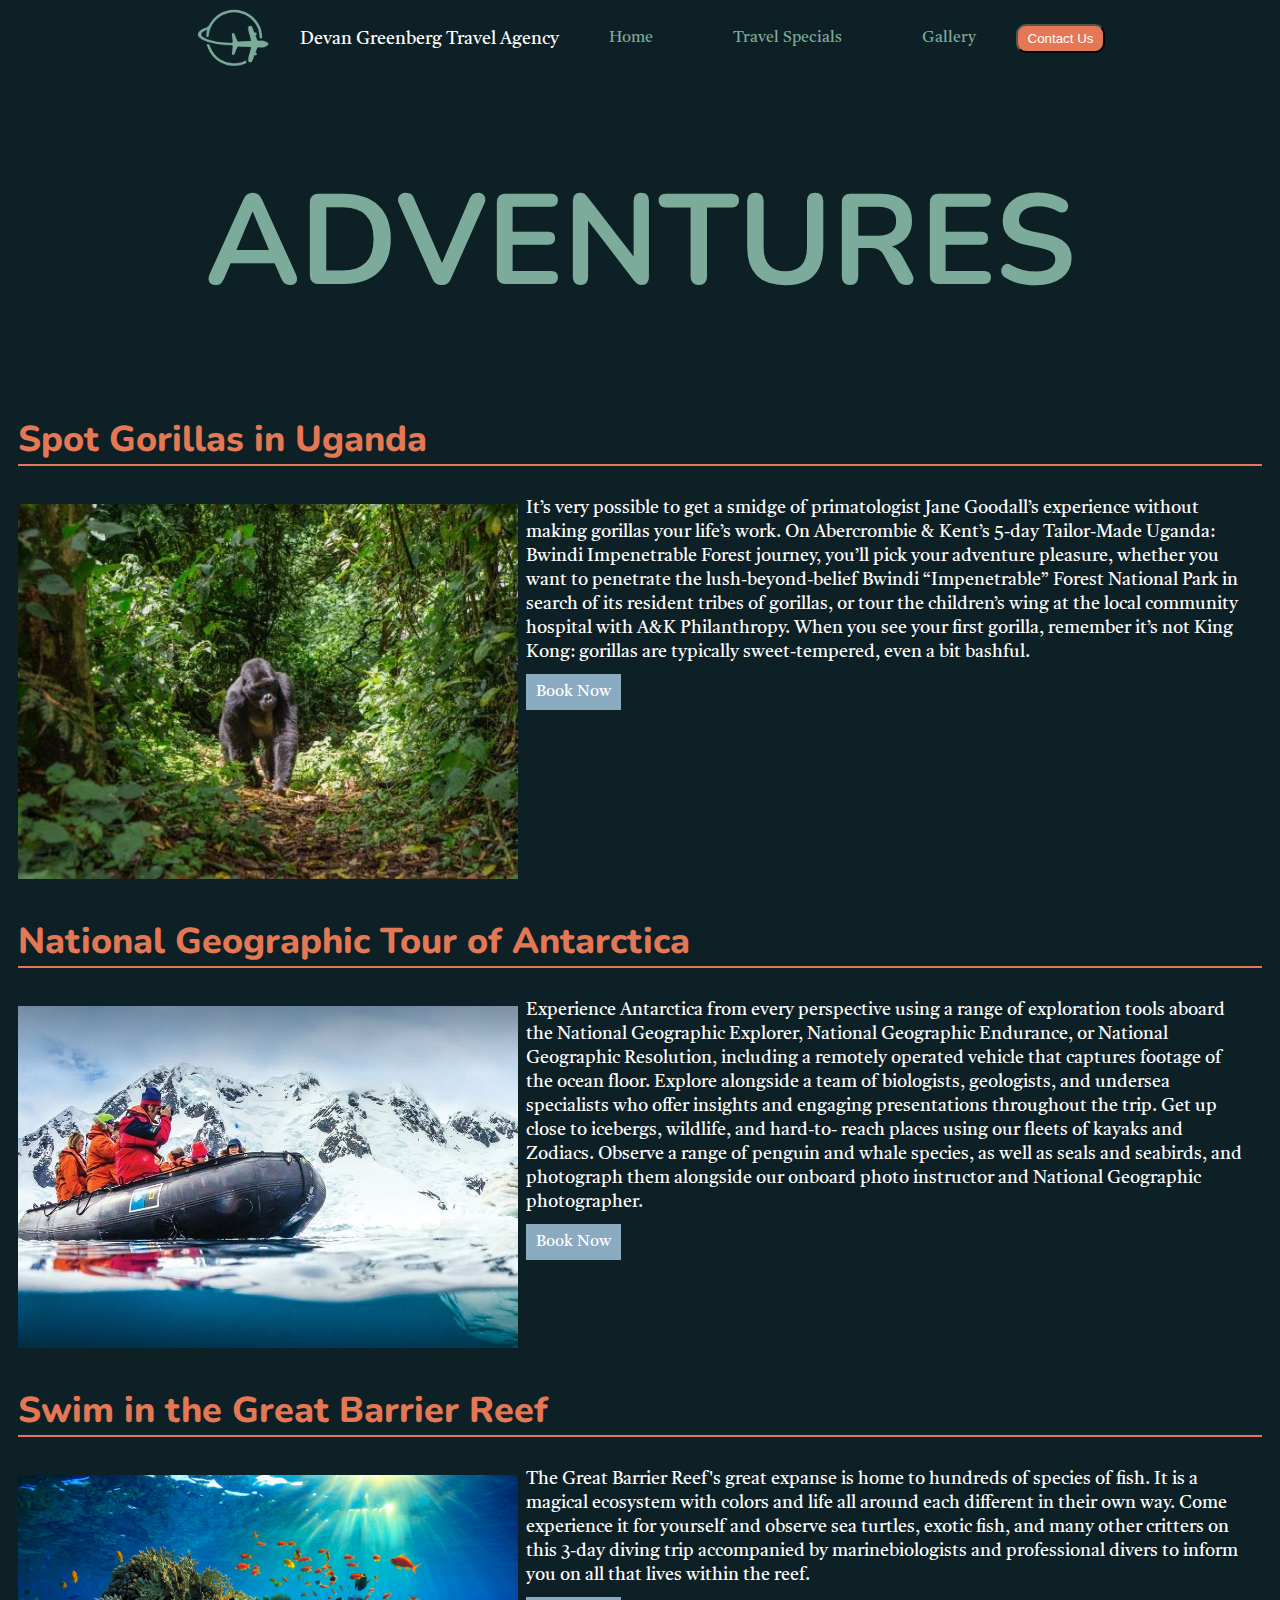
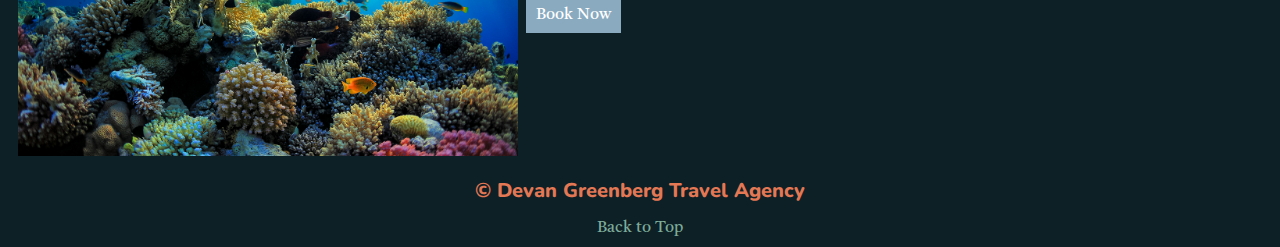
<file: adventurepage.html>
<!DOCTYPE html>
<html>
<head>
	<link rel="stylesheet" type="text/css" href="css/adventurepage.css">
	<title>Travel Specials</title>
</head>
	<div id="nav">
		<a name="#top"></a>
		<img src="images/logogreen.png" alt="logo of green plane moving around globe" id="logo">
		<p>Devan Greenberg Travel Agency</p>
		<nav>
			<li><a href="vacationhomepage.html" target="_self">Home</a></li>
			<li><a href="adventurepage.html" target="_self">Travel Specials</a></li>
			<li><a href="destinations.html" target="_self">Gallery</a></li>
		</nav>
		<button id="round">Contact Us</button>
	</div>
	<div id="header">
		<h1>Adventures</h1>	
	</div>
	<div id="main">
		<div class="clearfix margin">
			<h2>Spot Gorillas in Uganda</h2>
			<img src="images/gorilla.jpeg" alt="a gorilla in the jungle">
			<p>It’s very possible to get a smidge of primatologist Jane Goodall’s experience without making gorillas your life’s work. On Abercrombie & Kent’s 5-day Tailor-Made Uganda: Bwindi Impenetrable Forest journey, you’ll pick your adventure pleasure, whether you want to penetrate the lush-beyond-belief Bwindi “Impenetrable” Forest National Park in search of its resident tribes of gorillas, or tour the children’s wing at the local community hospital with A&K Philanthropy. When you see your first gorilla, remember it’s not King Kong: gorillas are typically sweet-tempered, even a bit bashful.</p>
			<a href="https://www.nathab.com/africa/the-great-african-primate-expedition/" class="button">Book Now</a>
		</div>
		<div class="clearfix margin">
			<h2>National Geographic Tour of Antarctica</h2>
			<img src="images/antarctica.jpg" alt="an antarctic boat tour">
			<p>Experience Antarctica from every perspective using a range of exploration tools aboard the National Geographic Explorer, National Geographic Endurance, or National Geographic Resolution, including a remotely operated vehicle that captures footage of the ocean floor. Explore alongside a team of biologists, geologists, and undersea specialists who offer insights and engaging presentations throughout the trip. Get up close to icebergs, wildlife, and hard-to- reach places using our fleets of kayaks and Zodiacs. Observe a range of penguin and whale species, as well as seals and seabirds, and photograph them alongside our onboard photo instructor and National Geographic photographer.</p>
			<a href="https://www.nathab.com/africa/the-great-african-primate-expedition/" class="button">Book Now</a>
		</div>
		<div class="clearfix margin">
			<h2>Swim in the Great Barrier Reef</h2>
			<img src="images/reef.png" alt="">
			<p>The Great Barrier Reef's great expanse is home to hundreds of species of fish. It is a magical ecosystem with colors and life all around each different in their own way. Come experience it for yourself and observe sea turtles, exotic fish, and many other critters on this 3-day diving trip accompanied by marinebiologists and professional divers to inform you on all that lives within the reef. </p>
			<a href="#" class="button">Book Now</a>
		</div>
	</div>
	<div id="footer">
		<h1 class="footer">&copy Devan Greenberg Travel Agency</h1>
		<a href="#top" id="return">Back to Top </a>
	</div>
<body>

</body>
</html>
</file>
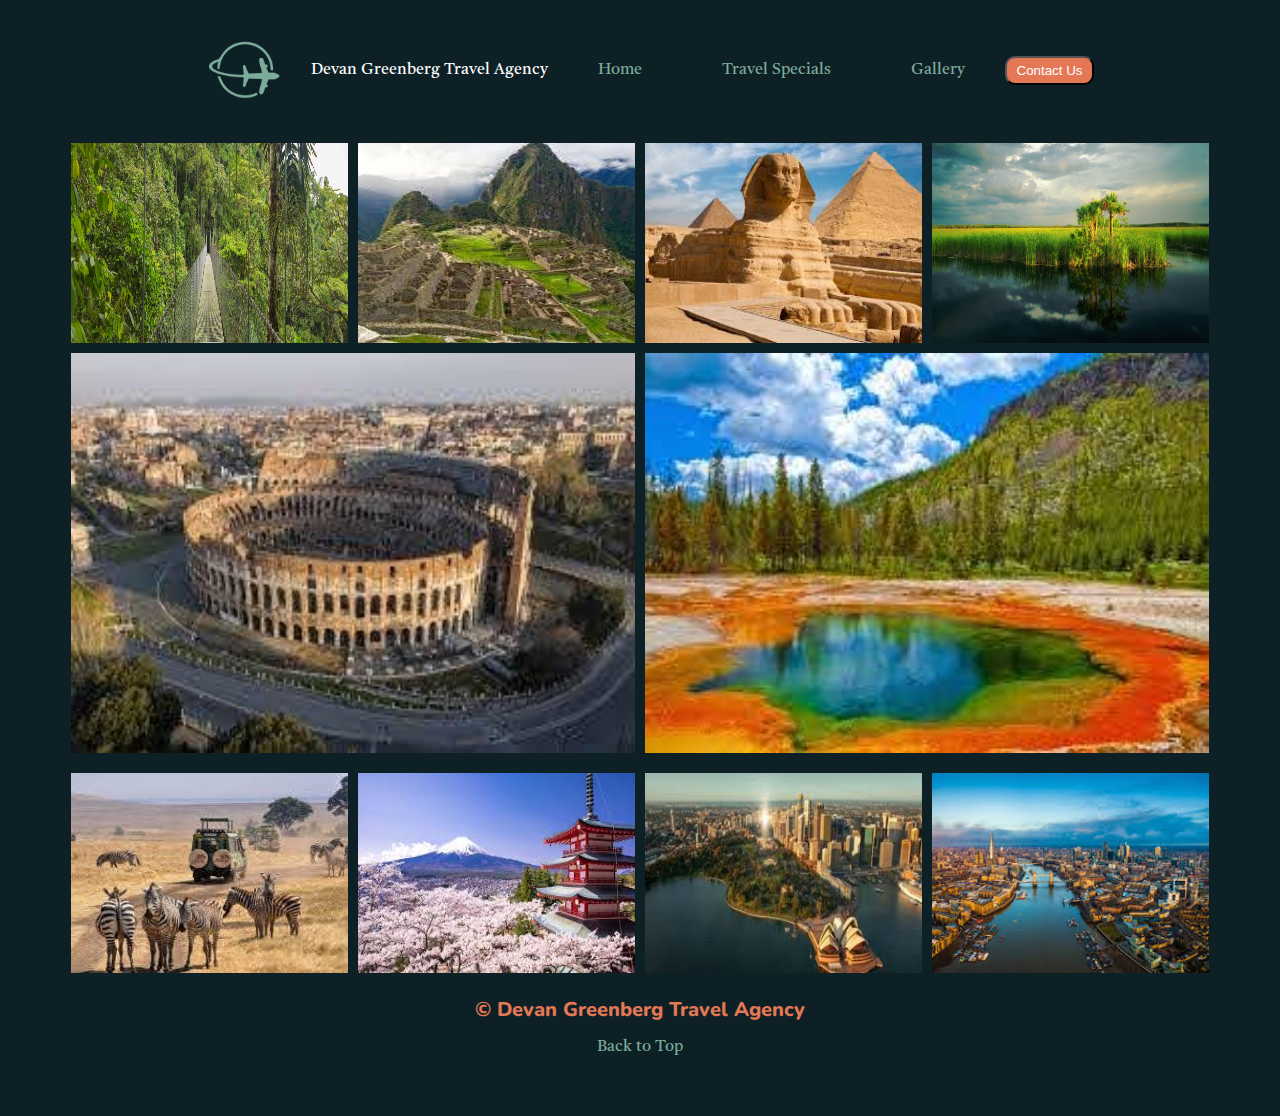
<file: destinations.html>
<!DOCTYPE html>
<html>
  <head>
    <title>Vacation Destinations</title>
    <link rel="stylesheet" href="css/destinationsstyle.css" type="text/css">
  </head>
  <body>
    <div id="wrapper">
      <div id="grid-container">
        <div id="header"class="headandfoot">
          <img src="images/logogreen.png" alt="logo of green plane moving around globe" id="logo">
          <p>Devan Greenberg Travel Agency</p>
          <nav>
            <li><a href="vacationhomepage.html" target="_self">Home</a></li>
            <li><a href="adventurepage.html" target="_self">Travel Specials</a></li>
            <li><a href="destinations.html" target="_self">Gallery</a></li>
          </nav>
          <button id="round">Contact Us</button>
        </div>
        <div id="a">
          <img src="images/vacation/costarica.jpg" alt="a metal bridge in the jungles of Costa Rica" class="overflow">
        </div>
        <div id="b">
          <img src="images/vacation/machupicchu.jpeg" alt="a view of machu picchu" class="overflow">
        </div>
        <div id="c">
          <img src="images/vacation/egypt.jpeg" alt="a picture of the sphinx and the pyramids" class="overflow">
        </div>
        <div id="d">
          <img src="images/vacation/everglades.jpg" alt="a picture of the everglades" class="overflow">
        </div>
        <div id="e">
          <img src="images/vacation/rome.jpeg" alt="a picture of the collisium in Rome" class="overflow2">
        </div>
        <div id="f">
          <img src="images/vacation/yellowstone.jpeg" alt="an image of Yellowstone's sulfur lakes" class="overflow2">
        </div>
        <div id="g">
          <img src="images/vacation/safari.jpeg" alt="an image of a safari vehicle moving through the African savanna" class="overflow">
        </div>
        <div id="h">
          <img src="images/vacation/japan.jfif" alt="a picture of a Japanese temple on a mountain covered in cherry blossom trees" class="overflow">
        </div>
        <div id="i">
          <img src="images/vacation/austrailia.jpeg" alt="a picture of the city of Sydney" class="overflow">
        </div>
        <div id="j">
          <img src="images/vacation/london.jpeg" alt="a skyview of London" class="overflow">
        </div>
        <div id="footer"class="headandfoot">
          <h1>&copy Devan Greenberg Travel Agency</h1>
          <a href="#top" id="return">Back to Top</a>
        </div>
      </div>
    </div>
  </body>
</html>
</file>
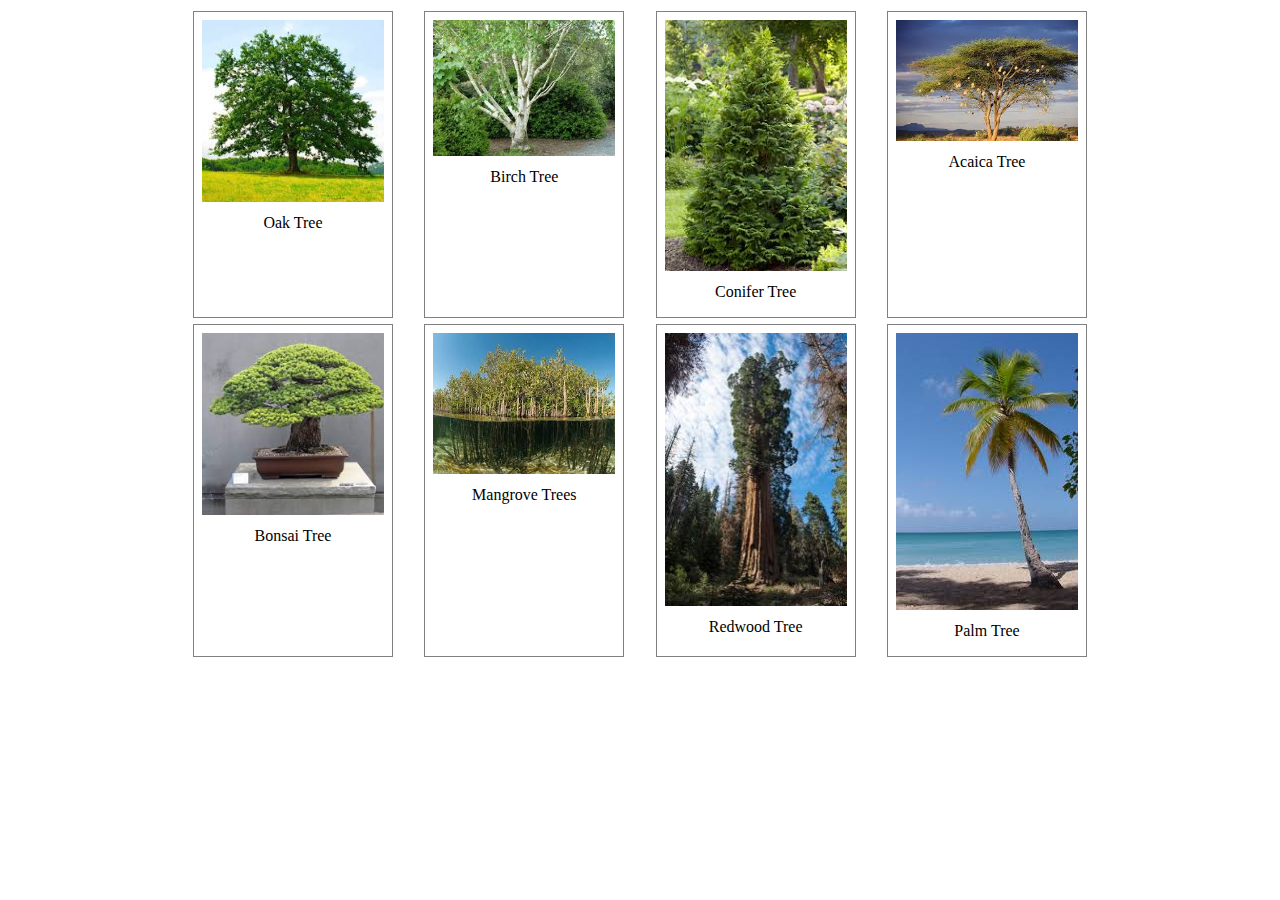
<file: gallery.html>
<!DOCTYPE html>
<html>
<head>
	<link rel="stylesheet" type="text/css" href="css/gallerystyle.css">
	<title>Gallery</title>
</head>
<body>
	<div class="gallery">
		<figure>
			<img src="images/gallery/oak.jfif" alt="picture of an oak tree">
			<figcaption>Oak Tree</figcaption>
		</figure>
		<figure>
			<img src="images/gallery/birch.jfif" alt="picture of a birch tree">
			<figcaption>Birch Tree</figcaption>
		</figure>
		<figure>
			<img src="images/gallery/conifer.jfif" alt="picture of a conifer tree">
			<figcaption>Conifer Tree</figcaption>
		</figure>
		<figure>
			<img src="images/gallery/acacia.jfif" alt="picture of an acacia tree">
			<figcaption>Acaica Tree</figcaption>
		</figure>
		<figure>
			<img src="images/gallery/bonsai.jfif" alt="picture of a bonsai tree">
			<figcaption>Bonsai Tree</figcaption>
		</figure>
		<figure>
			<img src="images/gallery/mangrove.jfif" alt="picture of some mangrove trees">
			<figcaption>Mangrove Trees</figcaption>
		</figure>
		<figure>
			<img src="images/gallery/redwood.jfif" alt="picture of a redwood tree">
			<figcaption>Redwood Tree</figcaption>
		</figure>
		<figure>
			<img src="images/gallery/palm.jfif" alt="picture of a palm tree">
			<figcaption>Palm Tree</figcaption>
		</figure>
	</div>	
</body>
</html>
</file>
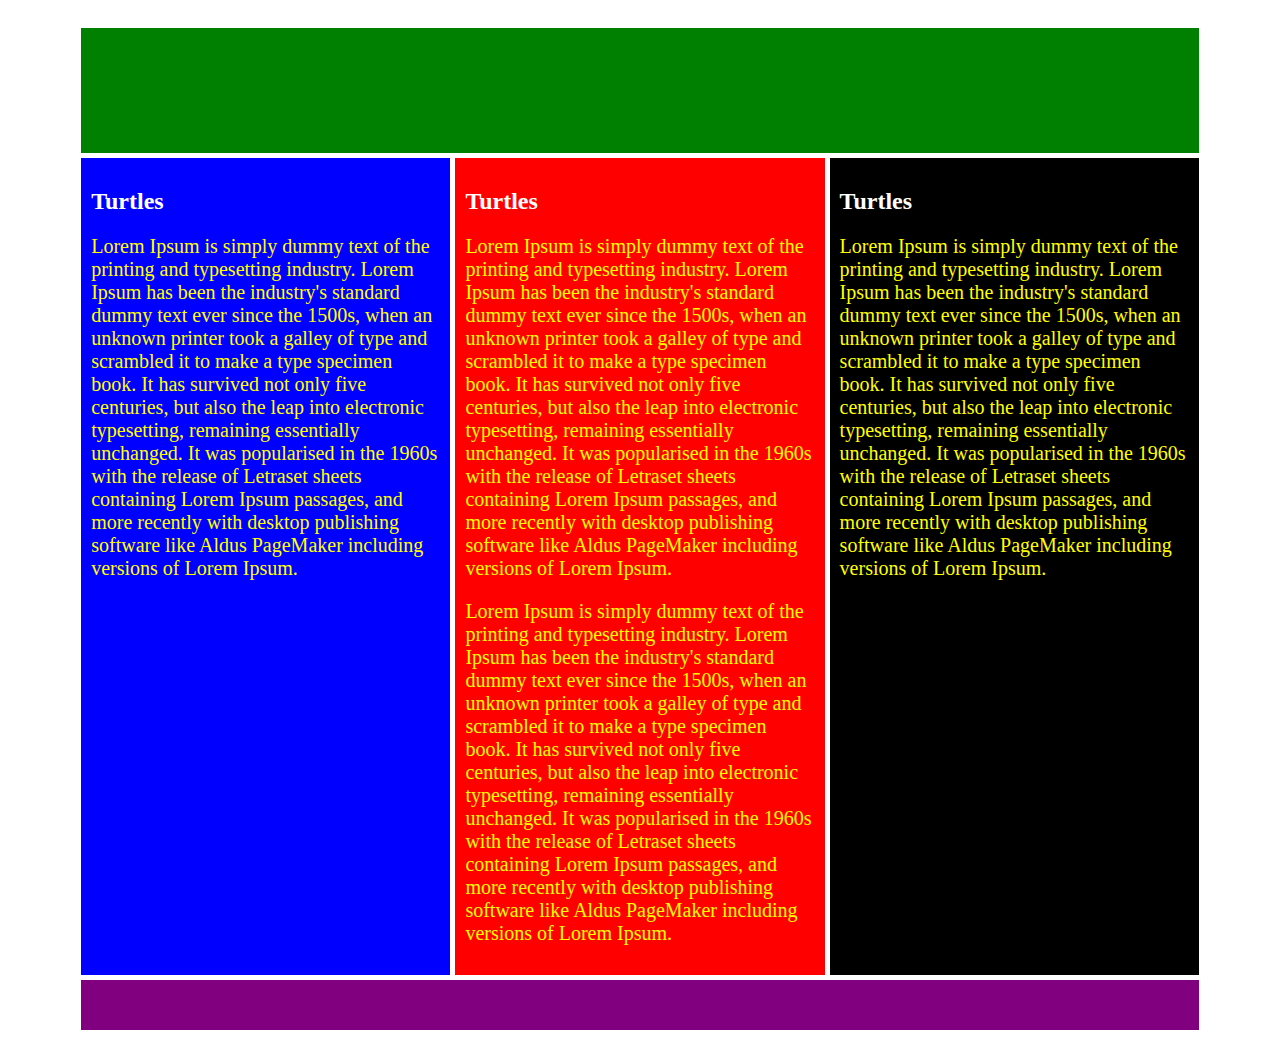
<file: grid.html>
<!DOCTYPE html>
<html>
  <head>
    <title>Grid Stuff</title>
  <link rel="stylesheet" href="css/gridstyle.css" type="text/css">
  </head>
  <body>
  <div id="wrapper">
    <div id="grid-container">
      <div id="header"></div>
      <div id="aside">
        <h2>Turtles</h2>
        <p>Lorem Ipsum is simply dummy text of the printing and typesetting industry. Lorem Ipsum has been the industry's standard dummy text ever since the 1500s, when an unknown printer took a galley of type and scrambled it to make a type specimen book. It has survived not only five centuries, but also the leap into electronic typesetting, remaining essentially unchanged. It was popularised in the 1960s with the release of Letraset sheets containing Lorem Ipsum passages, and more recently with desktop publishing software like Aldus PageMaker including versions of Lorem Ipsum.</p>
      </div>
      <div id="main">
        <h2>Turtles</h2>
        <p>Lorem Ipsum is simply dummy text of the printing and typesetting industry. Lorem Ipsum has been the industry's standard dummy text ever since the 1500s, when an unknown printer took a galley of type and scrambled it to make a type specimen book. It has survived not only five centuries, but also the leap into electronic typesetting, remaining essentially unchanged. It was popularised in the 1960s with the release of Letraset sheets containing Lorem Ipsum passages, and more recently with desktop publishing software like Aldus PageMaker including versions of Lorem Ipsum.</p>
        <p>Lorem Ipsum is simply dummy text of the printing and typesetting industry. Lorem Ipsum has been the industry's standard dummy text ever since the 1500s, when an unknown printer took a galley of type and scrambled it to make a type specimen book. It has survived not only five centuries, but also the leap into electronic typesetting, remaining essentially unchanged. It was popularised in the 1960s with the release of Letraset sheets containing Lorem Ipsum passages, and more recently with desktop publishing software like Aldus PageMaker including versions of Lorem Ipsum.</p>
      </div>
      <div id="main2">
        <h2>Turtles</h2>
        <p>Lorem Ipsum is simply dummy text of the printing and typesetting industry. Lorem Ipsum has been the industry's standard dummy text ever since the 1500s, when an unknown printer took a galley of type and scrambled it to make a type specimen book. It has survived not only five centuries, but also the leap into electronic typesetting, remaining essentially unchanged. It was popularised in the 1960s with the release of Letraset sheets containing Lorem Ipsum passages, and more recently with desktop publishing software like Aldus PageMaker including versions of Lorem Ipsum.</p>
      </div>
      <div id="footer"></div>
    </div>
  </div>
  </body>
</html>
</file>
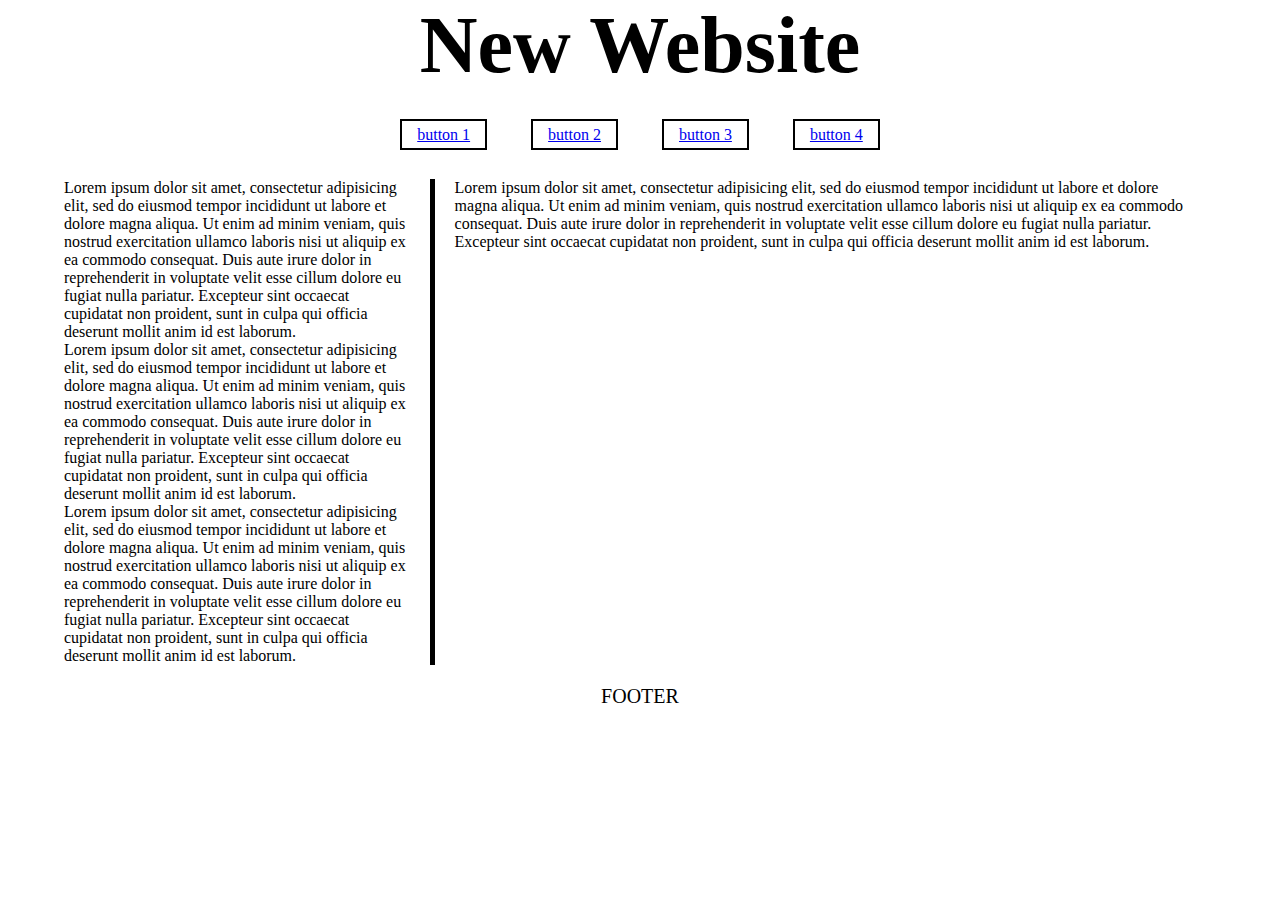
<file: layout1.html>
<!DOCTYPE html>
<html>
<head>
	<link rel="stylesheet" type="text/css" href="css/layout1style.css">
	<title>Layout</title>
</head>
<body>
	<div id="wrapper">
		<h1>New Website</h1>
		<header>
			<nav id="navflex">
				<ul>
					<li><a href="#" target="_blank">button 1</a></li>
					<li><a href="#" target="_blank">button 2</a></li>
					<li><a href="#" target="_blank">button 3</a></li>
					<li><a href="#" target="_blank">button 4</a></li>
				</ul>
			</nav>
		</header>
		<section class="clearfix sec">
			<article id=smallcol class="column">
				<p>Lorem ipsum dolor sit amet, consectetur adipisicing elit, sed do eiusmod
				tempor incididunt ut labore et dolore magna aliqua. Ut enim ad minim veniam,
				quis nostrud exercitation ullamco laboris nisi ut aliquip ex ea commodo
				consequat. Duis aute irure dolor in reprehenderit in voluptate velit esse
				cillum dolore eu fugiat nulla pariatur. Excepteur sint occaecat cupidatat non
				proident, sunt in culpa qui officia deserunt mollit anim id est laborum.</p>
				<p>Lorem ipsum dolor sit amet, consectetur adipisicing elit, sed do eiusmod
				tempor incididunt ut labore et dolore magna aliqua. Ut enim ad minim veniam,
				quis nostrud exercitation ullamco laboris nisi ut aliquip ex ea commodo
				consequat. Duis aute irure dolor in reprehenderit in voluptate velit esse
				cillum dolore eu fugiat nulla pariatur. Excepteur sint occaecat cupidatat non
				proident, sunt in culpa qui officia deserunt mollit anim id est laborum.</p>
				<p>Lorem ipsum dolor sit amet, consectetur adipisicing elit, sed do eiusmod
				tempor incididunt ut labore et dolore magna aliqua. Ut enim ad minim veniam,
				quis nostrud exercitation ullamco laboris nisi ut aliquip ex ea commodo
				consequat. Duis aute irure dolor in reprehenderit in voluptate velit esse
				cillum dolore eu fugiat nulla pariatur. Excepteur sint occaecat cupidatat non
				proident, sunt in culpa qui officia deserunt mollit anim id est laborum.</p>
			</article>
			<article id=bigcol class="column">
				<p>Lorem ipsum dolor sit amet, consectetur adipisicing elit, sed do eiusmod
				tempor incididunt ut labore et dolore magna aliqua. Ut enim ad minim veniam,
				quis nostrud exercitation ullamco laboris nisi ut aliquip ex ea commodo
				consequat. Duis aute irure dolor in reprehenderit in voluptate velit esse
				cillum dolore eu fugiat nulla pariatur. Excepteur sint occaecat cupidatat non
				proident, sunt in culpa qui officia deserunt mollit anim id est laborum.</p>
			</article>
		</section>
		<footer>
			<p>FOOTER</p>
		</footer>
	</div>
</body>
</html>
</file>
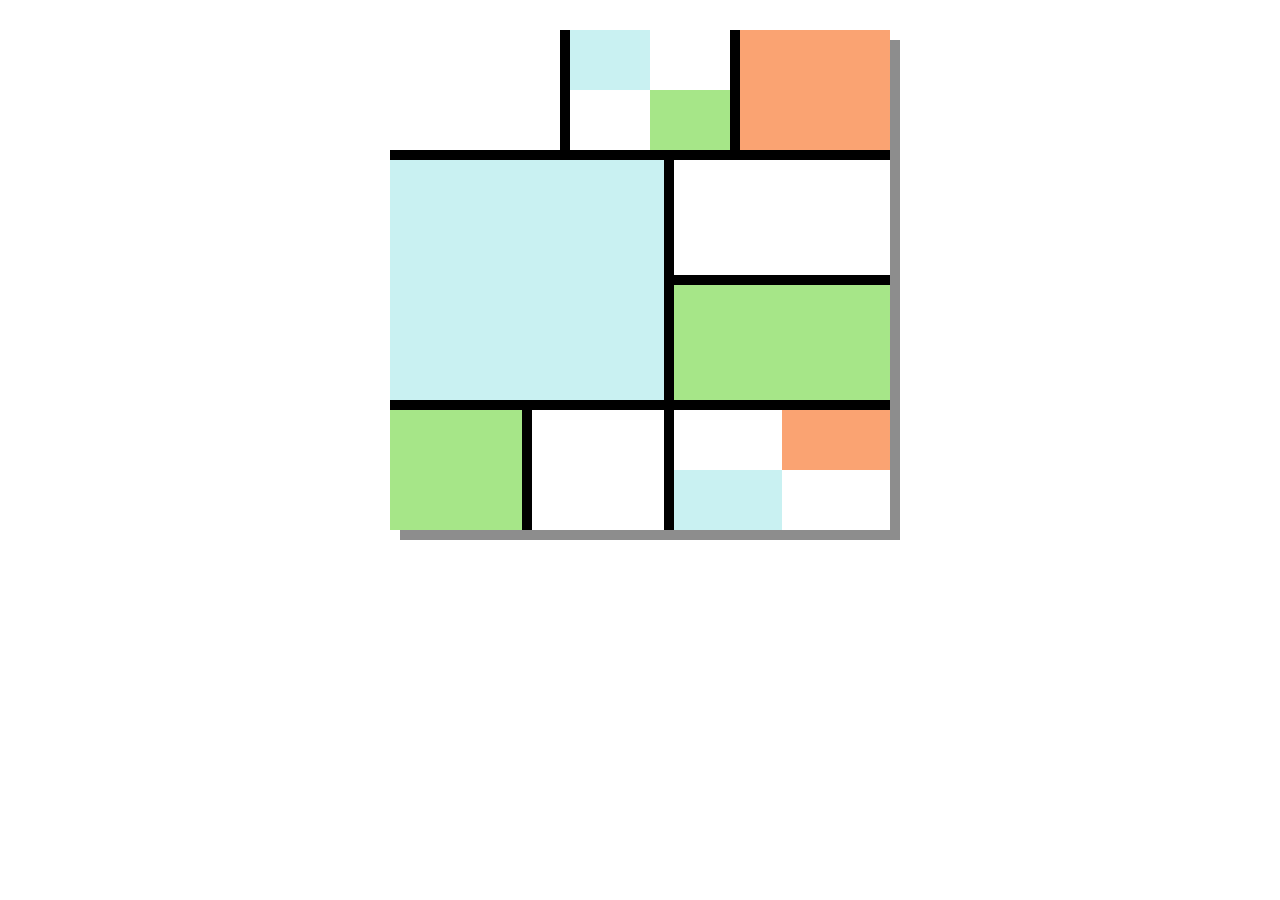
<file: mondrian2.html>
<!DOCTYPE html>
<html>
<head>
	<link rel="stylesheet" type="text/css" href="css/mondrian2style.css">
	<title></title>
</head>
<body>
	<div id="painting">
		<div id="row1">
			<div id="box1" class="right orange"></div>
			<div class="div1 right black"></div>
			<div id="box2 right">
				<div class="topwindow right">
					<div class="windowboxA "></div>
					<div class="windowboxA green"></div>
				</div>
				<div class="topwindow right">
					<div class="windowboxA blue"></div>
					<div class="windowboxA "></div>
				</div>
			</div>
			<div class="div1 right black"></div>
			<div id="box3" class="right"></div>
		</div>
		<div class="div2 black right"></div>
		<div id="row2-3">
			<div id="midcolumn" class="right">
				<div class="midbox"></div>
				<div id="div4" class="black"></div>
				<div class="midbox green"></div>
			</div>
			<div id="div3" class="right black"></div>
			<div id="bigbox" class="right blue"></div>
		</div>
		<div class="div2 right black"></div>
		<div id="row4">
			<div class="bottomwindow right">
				<div class="windowboxB orange"></div>
				<div class="windowboxB"></div>
			</div>
			<div class="bottomwindow right">
				<div class="windowboxB"></div>
				<div class="windowboxB blue"></div>
			</div>
			<div class="div5 right black"></div>
			<div class="bottombox right"></div>
			<div class="div5 right black"></div>
			<div class="bottombox right green"></div>
		</div>
	</div>
</body>
</html>
</file>
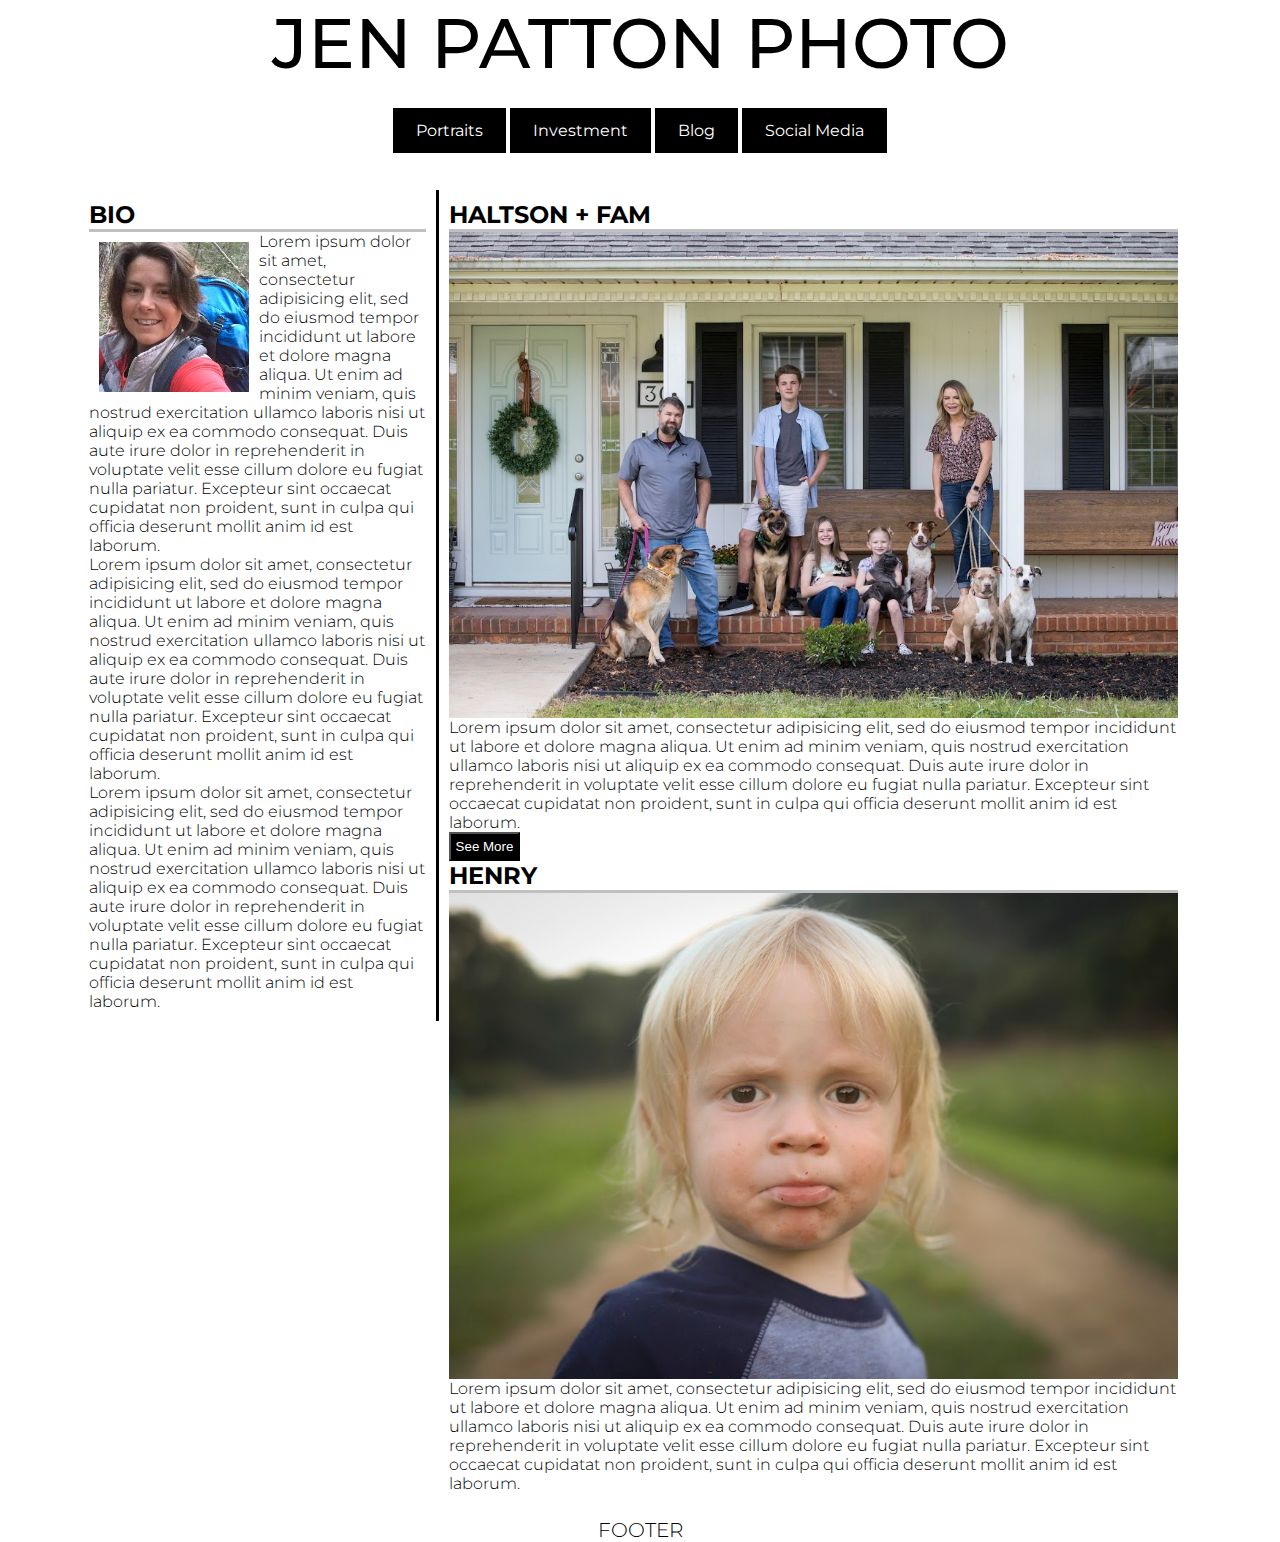
<file: new1.html>
<!DOCTYPE html>
<html>
<head>
	<link rel="stylesheet" type="text/css" href="css/newstyle1.css">
	<title>	New Website</title>
</head>
<body>
	<div id="wrapper">
	<header>
		<h1>JEN PATTON PHOTO</h1>
		<nav class="fc">
			<ul>
				<li><a href="#">Portraits</a></li>
				<li><a href="#">Investment</a></li>
				<li><a href="#">Blog</a></li>
				<li><a href="#">Social Media</a></li>
			</ul>
			
		</nav>
	</header>
	<section class="clearfix">
		<article class="lcolumn">
			<h2>BIO</h2>
			<p> <img src="images/jen.jpg">Lorem ipsum dolor sit amet, consectetur adipisicing elit, sed do eiusmod
			tempor incididunt ut labore et dolore magna aliqua. Ut enim ad minim veniam,
			quis nostrud exercitation ullamco laboris nisi ut aliquip ex ea commodo
			consequat. Duis aute irure dolor in reprehenderit in voluptate velit esse
			cillum dolore eu fugiat nulla pariatur. Excepteur sint occaecat cupidatat non
			proident, sunt in culpa qui officia deserunt mollit anim id est laborum.</p>
			<p>Lorem ipsum dolor sit amet, consectetur adipisicing elit, sed do eiusmod
			tempor incididunt ut labore et dolore magna aliqua. Ut enim ad minim veniam,
			quis nostrud exercitation ullamco laboris nisi ut aliquip ex ea commodo
			consequat. Duis aute irure dolor in reprehenderit in voluptate velit esse
			cillum dolore eu fugiat nulla pariatur. Excepteur sint occaecat cupidatat non
			proident, sunt in culpa qui officia deserunt mollit anim id est laborum.</p>
			<p>Lorem ipsum dolor sit amet, consectetur adipisicing elit, sed do eiusmod
			tempor incididunt ut labore et dolore magna aliqua. Ut enim ad minim veniam,
			quis nostrud exercitation ullamco laboris nisi ut aliquip ex ea commodo
			consequat. Duis aute irure dolor in reprehenderit in voluptate velit esse
			cillum dolore eu fugiat nulla pariatur. Excepteur sint occaecat cupidatat non
			proident, sunt in culpa qui officia deserunt mollit anim id est laborum.</p>
		</article>
		<article class="rcolumn">
		  <h2>Haltson + Fam</h2>
		  <img src="images/halston.jpg" alt="halston family photo" class="mimg">
			<p>Lorem ipsum dolor sit amet, consectetur adipisicing elit, sed do eiusmod
			tempor incididunt ut labore et dolore magna aliqua. Ut enim ad minim veniam,
			quis nostrud exercitation ullamco laboris nisi ut aliquip ex ea commodo
			consequat. Duis aute irure dolor in reprehenderit in voluptate velit esse
			cillum dolore eu fugiat nulla pariatur. Excepteur sint occaecat cupidatat non
			proident, sunt in culpa qui officia deserunt mollit anim id est laborum.</p>
			<button>See More</button>
			<h2>Henry</h2>
		  <img src="images/henry.jpg" alt="photo of henry" class="mimg">
			<p>Lorem ipsum dolor sit amet, consectetur adipisicing elit, sed do eiusmod
			tempor incididunt ut labore et dolore magna aliqua. Ut enim ad minim veniam,
			quis nostrud exercitation ullamco laboris nisi ut aliquip ex ea commodo
			consequat. Duis aute irure dolor in reprehenderit in voluptate velit esse
			cillum dolore eu fugiat nulla pariatur. Excepteur sint occaecat cupidatat non
			proident, sunt in culpa qui officia deserunt mollit anim id est laborum.</p>
		</article>
		
	</section>
	<footer>
		<p> FOOTER</p>
		
	</footer>
	</div>
</body>
</html>
</file>
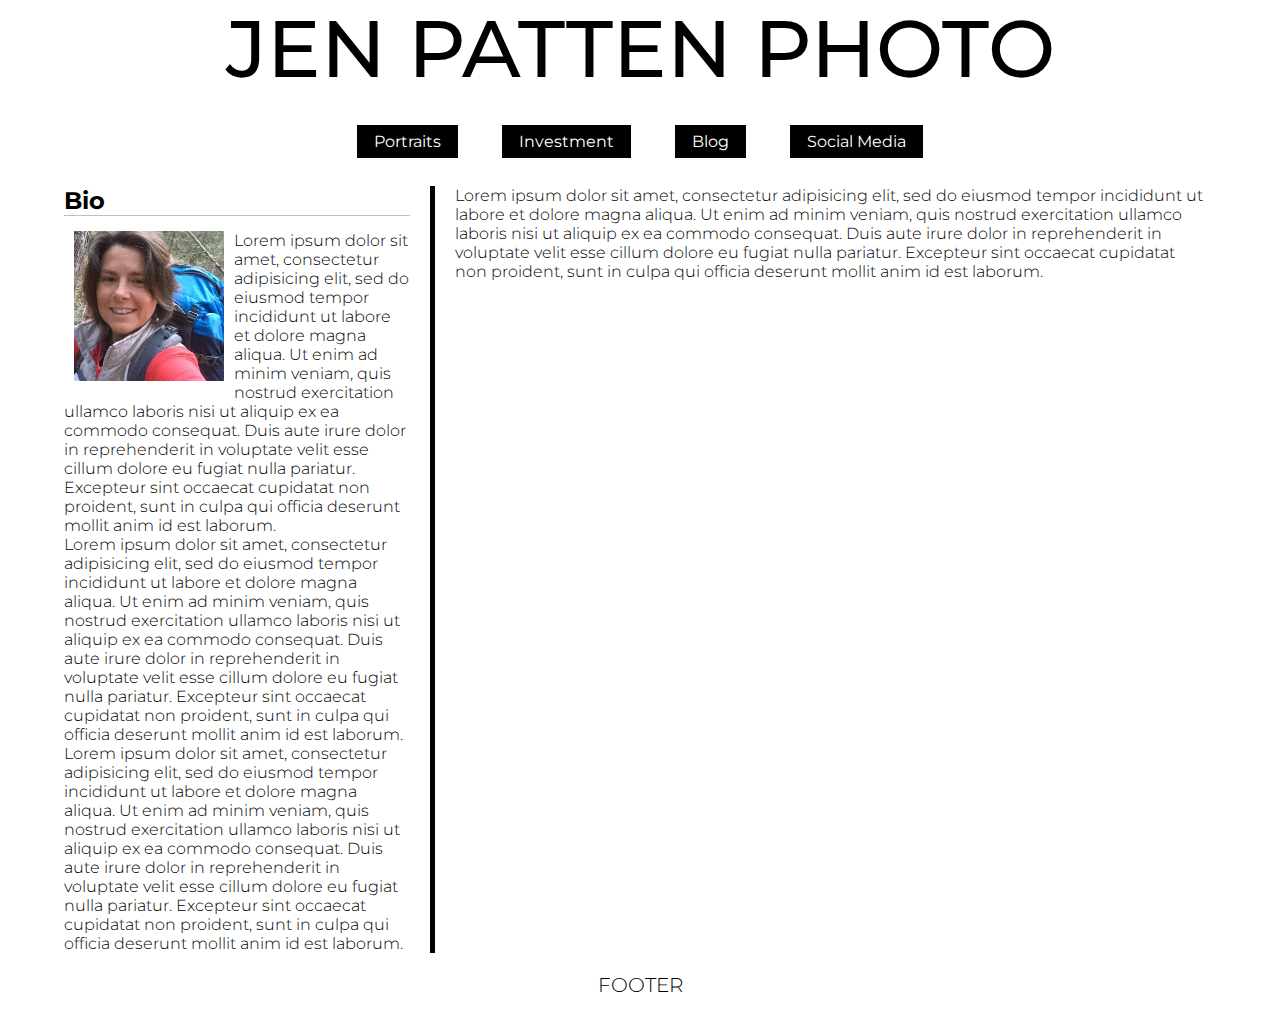
<file: photo1.html>
<!DOCTYPE html>
<html>
<head>
	<link rel="stylesheet" type="text/css" href="css/photo1style.css">
	<title>Jen's Photo</title>
</head>
<body>
	<div id="wrapper">
		<h1>Jen Patten Photo</h1>
		<header>
			<nav id="navflex">
				<ul>
					<li><a href="#" target="_blank">Portraits</a></li>
					<li><a href="#" target="_blank">Investment</a></li>
					<li><a href="#" target="_blank">Blog</a></li>
					<li><a href="#" target="_blank">Social Media</a></li>
				</ul>
			</nav>
		</header>
		<section class="clearfix sec">
			<article id=smallcol class="column">
				<h2>Bio</h2>
				<p><img src="images/jen.jpg" alt="picture of Mrs. Collins on a trip">Lorem ipsum dolor sit amet, consectetur adipisicing elit, sed do eiusmod
				tempor incididunt ut labore et dolore magna aliqua. Ut enim ad minim veniam,
				quis nostrud exercitation ullamco laboris nisi ut aliquip ex ea commodo
				consequat. Duis aute irure dolor in reprehenderit in voluptate velit esse
				cillum dolore eu fugiat nulla pariatur. Excepteur sint occaecat cupidatat non
				proident, sunt in culpa qui officia deserunt mollit anim id est laborum.</p>
				<p>Lorem ipsum dolor sit amet, consectetur adipisicing elit, sed do eiusmod
				tempor incididunt ut labore et dolore magna aliqua. Ut enim ad minim veniam,
				quis nostrud exercitation ullamco laboris nisi ut aliquip ex ea commodo
				consequat. Duis aute irure dolor in reprehenderit in voluptate velit esse
				cillum dolore eu fugiat nulla pariatur. Excepteur sint occaecat cupidatat non
				proident, sunt in culpa qui officia deserunt mollit anim id est laborum.</p>
				<p>Lorem ipsum dolor sit amet, consectetur adipisicing elit, sed do eiusmod
				tempor incididunt ut labore et dolore magna aliqua. Ut enim ad minim veniam,
				quis nostrud exercitation ullamco laboris nisi ut aliquip ex ea commodo
				consequat. Duis aute irure dolor in reprehenderit in voluptate velit esse
				cillum dolore eu fugiat nulla pariatur. Excepteur sint occaecat cupidatat non
				proident, sunt in culpa qui officia deserunt mollit anim id est laborum.</p>
			</article>
			<article id=bigcol class="column">
				<p>Lorem ipsum dolor sit amet, consectetur adipisicing elit, sed do eiusmod
				tempor incididunt ut labore et dolore magna aliqua. Ut enim ad minim veniam,
				quis nostrud exercitation ullamco laboris nisi ut aliquip ex ea commodo
				consequat. Duis aute irure dolor in reprehenderit in voluptate velit esse
				cillum dolore eu fugiat nulla pariatur. Excepteur sint occaecat cupidatat non
				proident, sunt in culpa qui officia deserunt mollit anim id est laborum.</p>
			</article>
		</section>
		<footer>
			<p>FOOTER</p>
		</footer>
	</div>
</body>
</html>
</file>
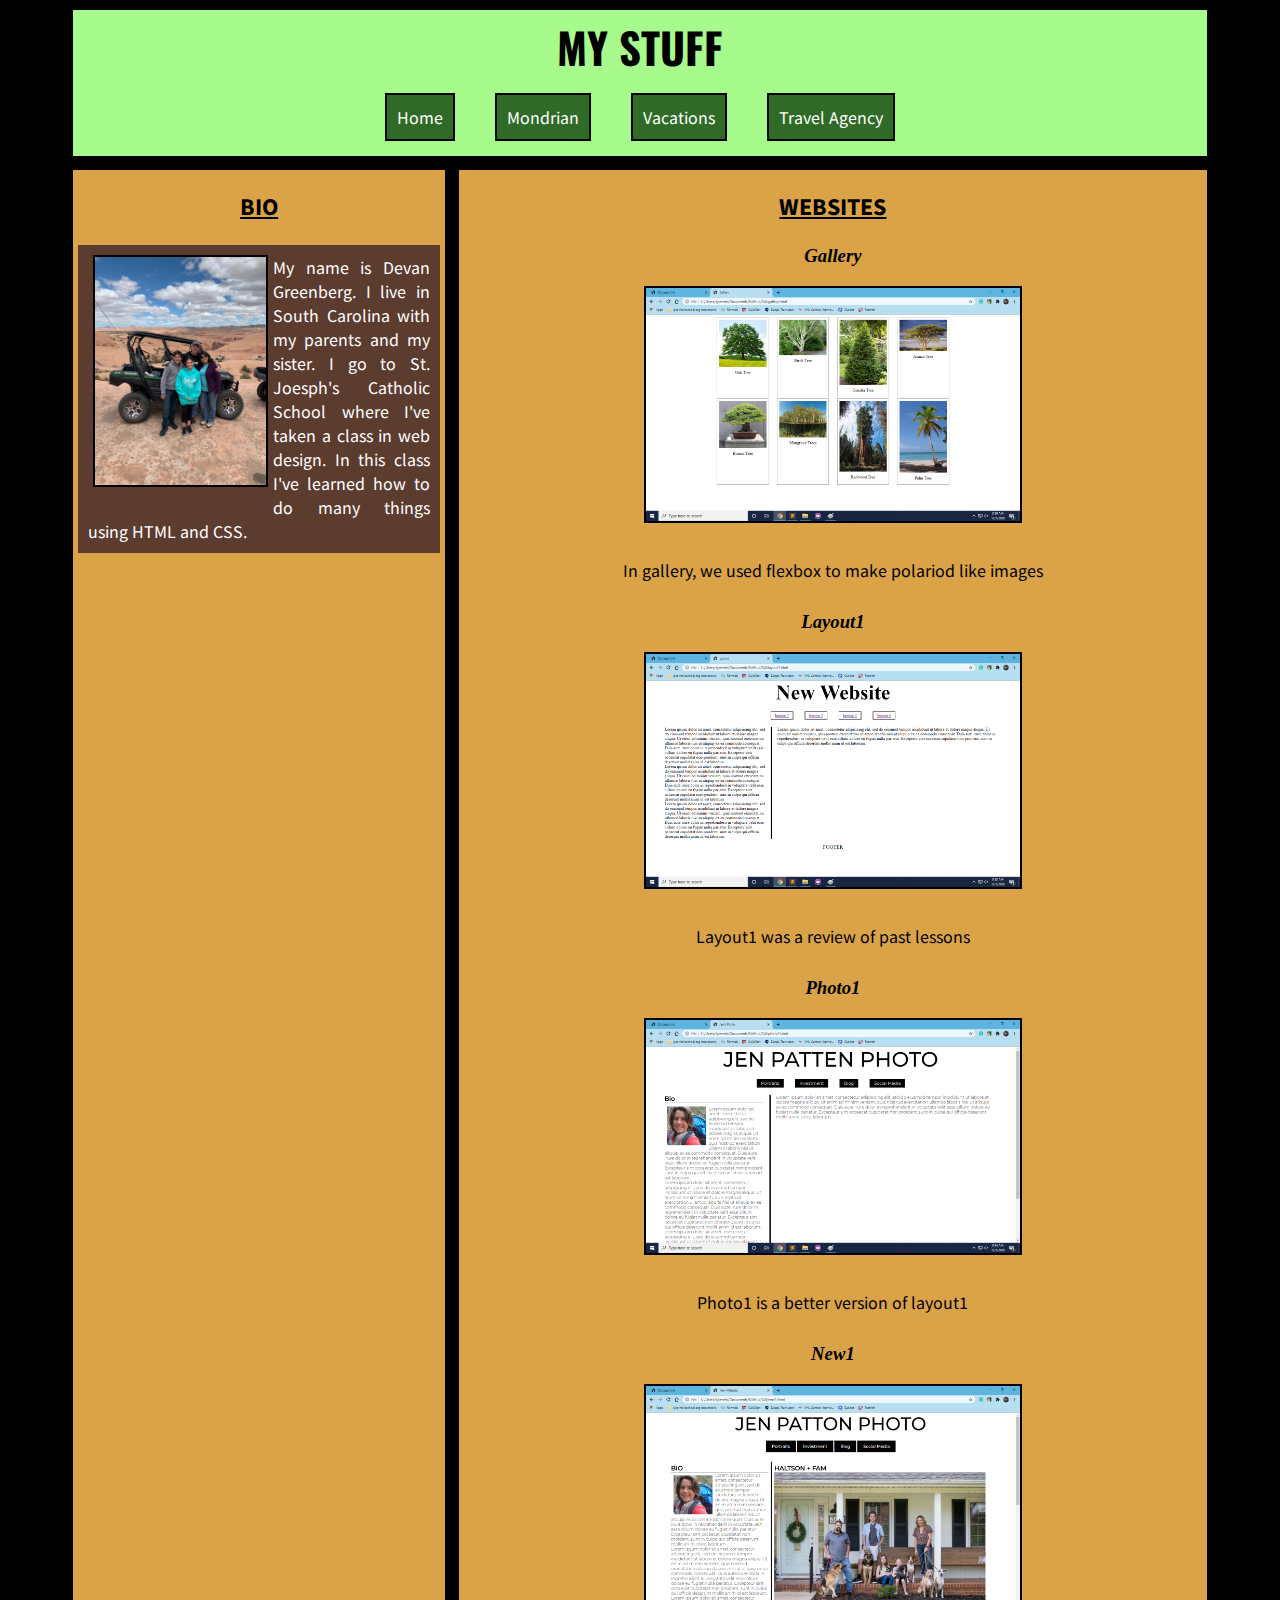
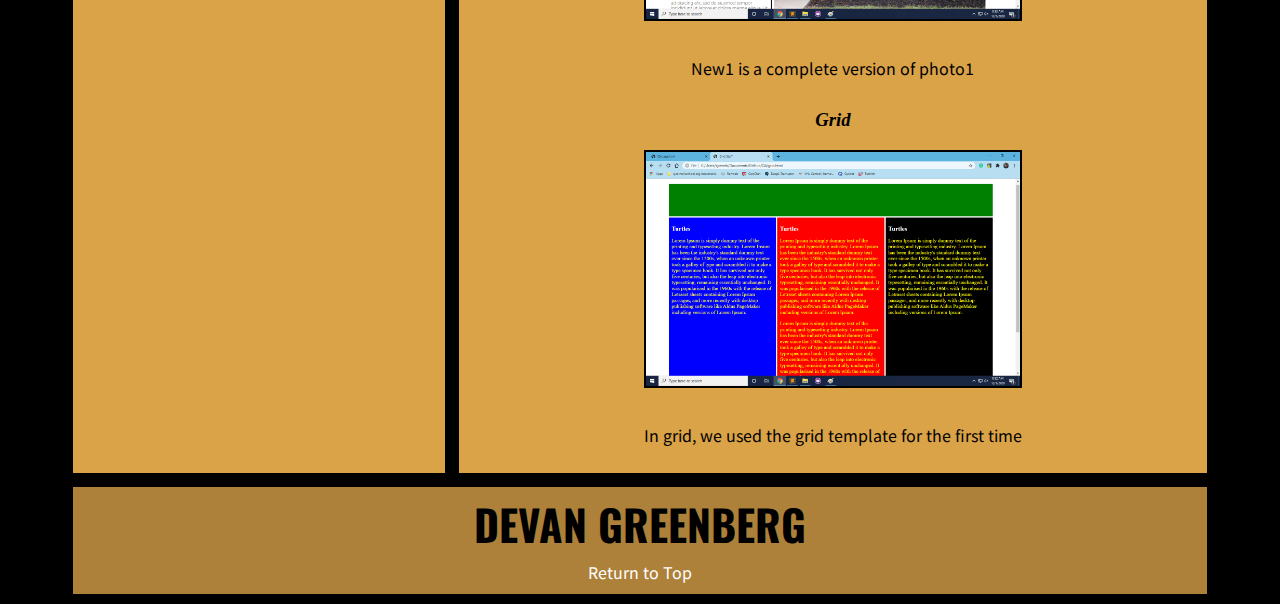
<file: Q4page.html>
<!DOCTYPE html>
<html>
<head>
	<link rel="stylesheet" type="text/css" href="css/Q4pagestyle.css">
	<link rel="preconnect" href="https://fonts.gstatic.com">
	<link href="https://fonts.googleapis.com/css2?family=Noto+Sans+JP&family=Oswald&family=Source+Sans+Pro&display=swap" rel="stylesheet">
	<title>Q4 Home</title>
</head>
<body>
	<div id="wrapper">
		<div id="grid-container">
			<div id="header">
				<h1 class="h1mod">My Stuff</h1>
				<a name="top">
				<nav>
					<li><a href="Q4page.html" target="_blank">Home</a></li>
					<li><a href="mondrian2.html" target="_blank">Mondrian</a></li>
					<li><a href="destinations.html" target="_blank">Vacations</a></li>
					<li><a href="vacationhomepage.html" target="_blank">Travel Agency</a></li>
				</nav>
			</div>
			<div id="maina" class="center">
				<h2><u>Bio</u></h2>
				<p id="pstyle"><img src="images/family.JPEG" alt="me and my fam infront of an off-road buggy" id="img">My name is Devan Greenberg. I live in South Carolina with my parents and my sister. I go to St. Joesph's Catholic School where I've taken a class in web design. In this class I've learned how to do many things using HTML and CSS.</p>
			</div>
			<div id="mainb" class="center">
				<h2><u>Websites</u></h2>
				<div>
					<h3><i>Gallery</i></h3>
					<a href="gallery.html" target="_blank"><img src="images/gallerypic.png" alt="gallery of trees"></a>
					<p class="center">In gallery, we used flexbox to make polariod like images</p>
				</div>
				<div>
					<h3><i>Layout1</i></h3>
					<a href="layout1.html" target="_blank"><img src="images/layout1.png" alt="image of layout"></a>
					<p class="center">Layout1 was a review of past lessons</p>
				</div>
				<div>
					<h3><i>Photo1</i></h3>
					<a href="photo1.html" target="_blank"><img src="images/photo1.png" alt="a better version of layout"></a>
					<p class="center">Photo1 is a better version of layout1</p>
				</div>
				<div>
					<h3><i>New1</i></h3>
					<a href="new1.html" target="_blank"><img src="images/new1.png" alt="a better version of photo1"></a>
					<p class="center">New1 is a complete version of photo1</p>
				</div>
				<div>
					<h3><i>Grid</i></h3>
					<a href="grid.html" target="_blank"><img src="images/turtle.png" alt="multi-colored boxes"></a>
					<p class="center">In grid, we used the grid template for the first time</p>
				</div>	
			</div>
			<div id="footer">
				<h1 class="h1mod">DEVAN GREENBERG</h1>
				<a href="#top" id="return">Return to Top</a>
			</div>
		</div>
	</div>
</body>
</html>
</file>
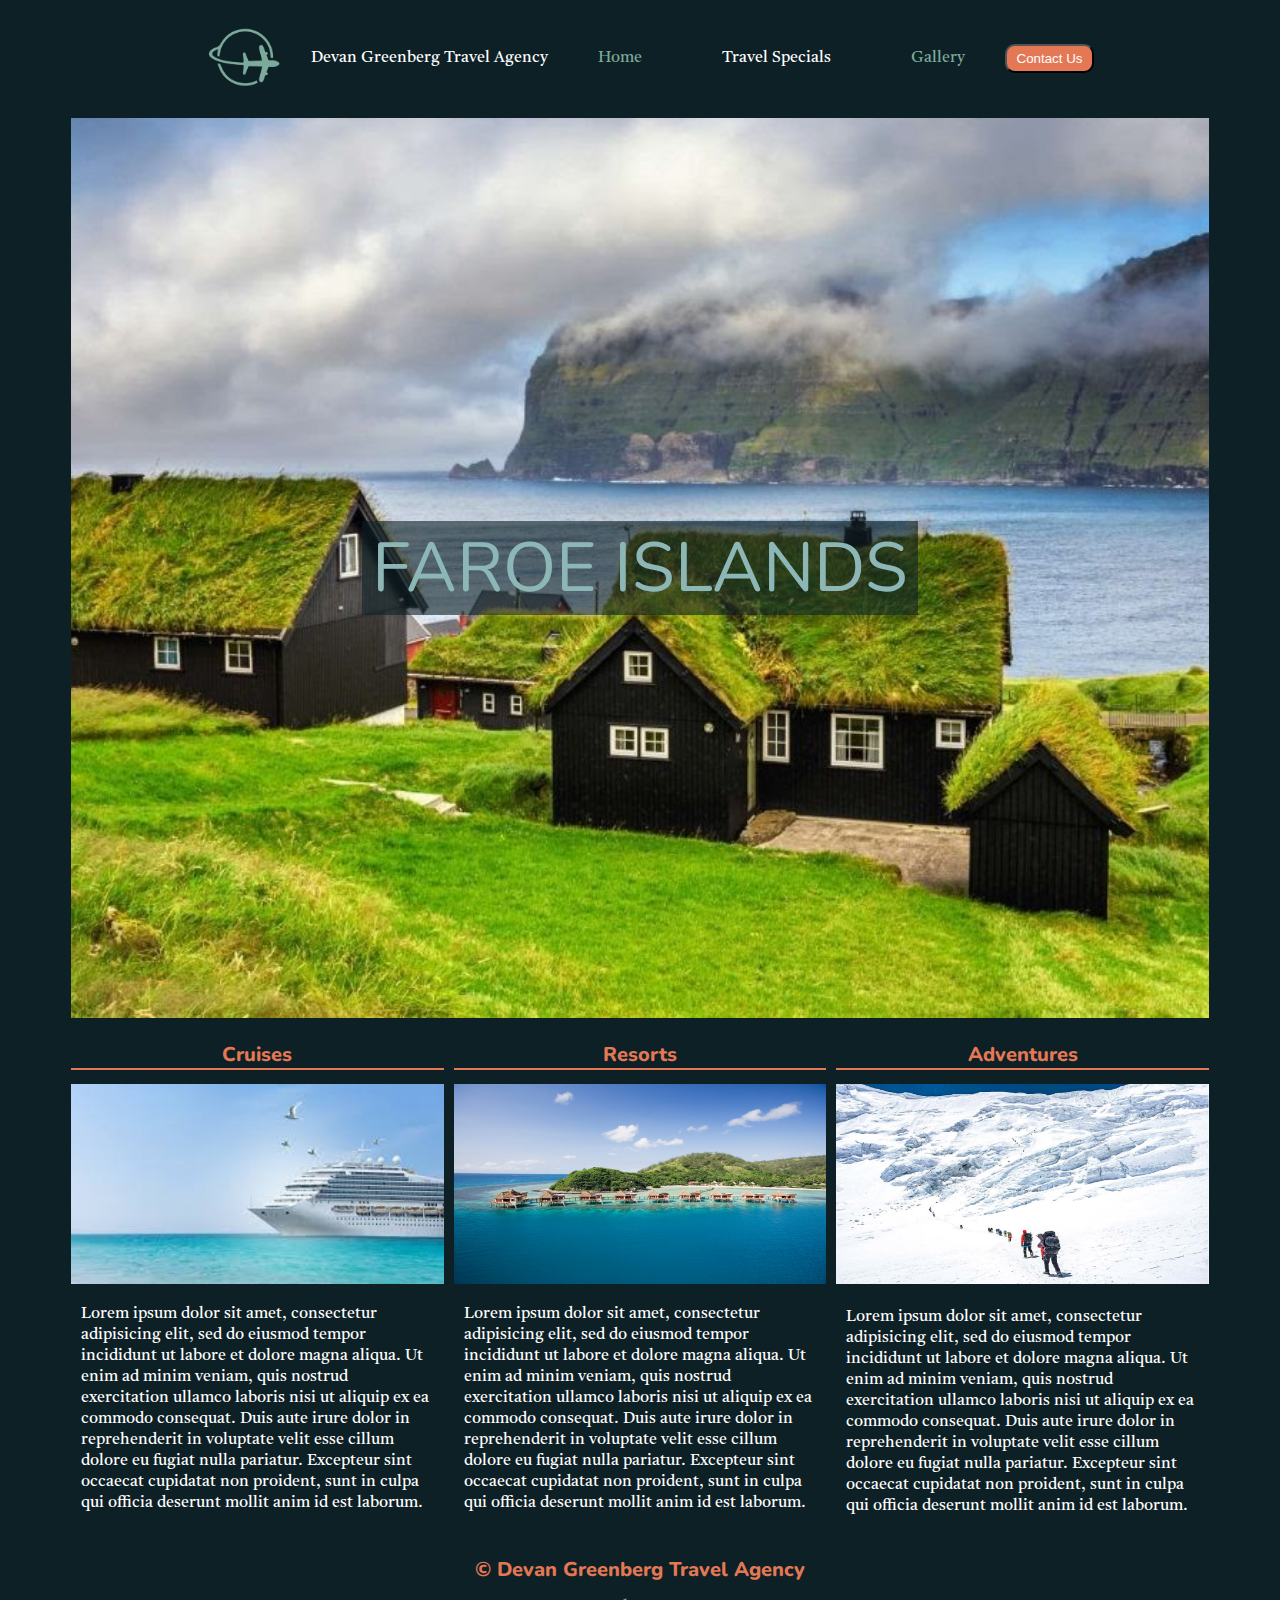
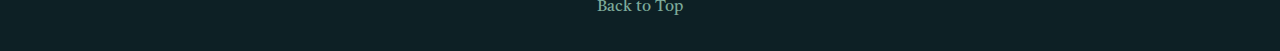
<file: vacationhomepage.html>
<!DOCTYPE html>
<html>
<head>
	<link rel="stylesheet" type="text/css" href="css/vacationhomepagestyle.css">
	<title>Devan's Travel Site</title>
</head>
<body>
	<div id="wrapper">
		<div id="grid-container">
			<div id="header">
				<a name="#top"></a>
				<img src="images/logogreen.png" alt="logo of green plane moving around globe" id="logo">
				<p>Devan Greenberg Travel Agency</p>
				<nav>
					<li><a href="vacationhomepage.html" target="_blank">Home</a></li>
					<li><a href="">Travel Specials</a></li>
					<li><a href="destinations.html" target="_blank">Gallery</a></li>
				</nav>
				<button id="round">Contact Us</button>
			</div>
			<div id="maina">
				<p id="bigtxt">faroe islands</p>
			</div>
			<div id="mainb">
				<h1 class="destinations">Cruises</h1>
				<img src="images/cruiseship.jpg" class="overflow">
				<p>Lorem ipsum dolor sit amet, consectetur adipisicing elit, sed do eiusmod
				tempor incididunt ut labore et dolore magna aliqua. Ut enim ad minim veniam,
				quis nostrud exercitation ullamco laboris nisi ut aliquip ex ea commodo
				consequat. Duis aute irure dolor in reprehenderit in voluptate velit esse
				cillum dolore eu fugiat nulla pariatur. Excepteur sint occaecat cupidatat non
				proident, sunt in culpa qui officia deserunt mollit anim id est laborum.</p>
			</div>
			<div id="mainc">
				<h1 class="destinations">Resorts</h1>
				<img src="images/resort.jpg" class="overflow">
				<p>Lorem ipsum dolor sit amet, consectetur adipisicing elit, sed do eiusmod
				tempor incididunt ut labore et dolore magna aliqua. Ut enim ad minim veniam,
				quis nostrud exercitation ullamco laboris nisi ut aliquip ex ea commodo
				consequat. Duis aute irure dolor in reprehenderit in voluptate velit esse
				cillum dolore eu fugiat nulla pariatur. Excepteur sint occaecat cupidatat non
				proident, sunt in culpa qui officia deserunt mollit anim id est laborum.</p>
			</div>
			<div id="maind">
				<h1 class="destinations">Adventures</h1>
				<a href="adventurepage.html" target="_blank"><img src="images/adventures.jpg" class="overflow"></a>
				<p>Lorem ipsum dolor sit amet, consectetur adipisicing elit, sed do eiusmod
				tempor incididunt ut labore et dolore magna aliqua. Ut enim ad minim veniam,
				quis nostrud exercitation ullamco laboris nisi ut aliquip ex ea commodo
				consequat. Duis aute irure dolor in reprehenderit in voluptate velit esse
				cillum dolore eu fugiat nulla pariatur. Excepteur sint occaecat cupidatat non
				proident, sunt in culpa qui officia deserunt mollit anim id est laborum.</p>
			</div>
			<div id="footer">
				<h1>&copy Devan Greenberg Travel Agency</h1>
				<a href="#top" id="return">Back to Top </a>
			</div>
		</div>
		
	</div>
</body>
</html>
</file>
<file: css/adventurepage.css>
@import url('https://fonts.googleapis.com/css2?family=Castoro&family=Nunito:wght@800&display=swap');
body{
	background-color: #0d2025;
}
#wrapper{
	max-width: 90%;
	margin: 0 auto;
}
#grid-container{
	display: grid;
	grid-template-rows: 100px 50px auto 100px;
	grid-template-columns: auto;
	grid-template-areas:
	"nav"
	"header"
	"main"
	"footer";
	grid-gap: 10px;
}
#nav{
	grid-area: nav;
	display: flex;
	flex-direction: row;
	justify-content: center;
	align-items: center;
	background-color: #0d2025;
}
#header{
	grid-area: header;
	color: #7dab9b;
	text-align: center;
	font-family: Nunito, serif;
	font-weight: 800;
	font-size: 48pt;
	text-transform: uppercase;
}
#main{
	grid-area: main;
}
h2{
	color: #e47855;
	text-align: left;
	font-family: 'Nunito', sans-serif;
	font-weight: 800;
	font-size: 36px;
	border-bottom: solid #e47855 2px;
}
#footer{
	grid-area: footer;
}
nav{
	display: flex;
	align-items: center;
	justify-content: space-between;
	justify-content: space-around;
}
li{
	list-style-type: none;
	padding: 0px 40px;
}
#round{
	background-color: #e47855;
	color: white;
	padding: 5px 10px;
	border-radius: 10px;
}
a{
	color:#7dab9b;
	text-decoration: none;
	font-family: 'Castoro', serif;
}
a:hover{
	color:#e47855;
}
a:visited{
	color: white;
}
p{
	font-family: 'Castoro', serif;
	color: white;
	padding: 0px 10px;
	font-size: 18px;
}
#logo{
	width: 75px;
	padding: 0px 20px;
}
#return{
	display: block;
	text-align: center;
	font-family: 'Castoro', serif;
}
img{
	width: 500px;
	float: left;
	padding: 8px 8px 8px 0px;
}
.clearfix:after {
		content: "";
		visibility: hidden;
		display: block;
		height: 0;
		clear: both;
}
.footer{
	color: #e47855;
	text-align: center;
	font-family: 'Nunito', sans-serif;
	font-weight: 800;
	font-size: 20px;
}
.margin{
	margin: 10px;
}
button{
	background-color: #89aabf;
	color: white;
	padding: 10px;
}
.button{
	background-color: #89aabf;
	color: white;
	padding: 10px;
}
.button:hover{
	color: white;
	cursor: help;
}
</file>
<file: css/destinationsstyle.css>
@import url('https://fonts.googleapis.com/css2?family=Castoro&family=Nunito:wght@800&display=swap');
body{
  background-color: #0d2025;
}
#wrapper{
  max-width: 90%;
  margin: 0 auto;
}
#grid-container{
  display: grid;
  grid-template-rows: 125px 200px 200px 200px 200px 125px;
  grid-template-columns: auto auto auto auto;
  grid-template-areas:
  "header header header header"
  "a b c d"
  "e e f f"
  "e e f f"
  "g h i j"
  "footer footer footer footer";
  grid-gap: 10px;
}
#header{
  grid-area: header;
  display: flex;
  flex-direction: row;
  justify-content: center;
  align-items: center;
  background-color: #0d2025;
}
nav{
  display: flex;
  align-items: center;
  justify-content: space-between;
  justify-content: space-around;
}
li{
  list-style-type: none;
  padding: 0px 40px;
}
a{
  color:#7dab9b;
  text-decoration: none;
  font-family: 'Castoro', serif;
}
a:hover{
  color:#e47855;
}
a:visited{
  color: white;
}
#a{
  grid-area: a;
}
#b{
  grid-area: b;
}
#c{
  grid-area: c;
}
#d{
  grid-area: d;
}
#e{
  grid-area: e;
}
#f{
  grid-area: f;
}
#g{
  grid-area: g;
}
#h{
  grid-area: h;
}
#i{
  grid-area: i;
}
#j{
  grid-area: j;
}
#footer{
  grid-area: footer;
}
h1{
  color: #e47855;
  text-align: center;
  font-family: 'Nunito', sans-serif;
  font-weight: 800;
  font-size: 20px;
}
.headandfoot{
  background-color: #0d2025;
  color: white;
}
img{
  width: 100%;
}
p{
  font-family: 'Castoro', serif;
  color: white;
  padding: 0px 10px;
}
#round{
  background-color: #e47855;
  color: white;
  padding: 5px 10px;
  border-radius: 10px;
}
#logo{
  width: 75px;
  padding: 0px 20px;
}
.overflow{
  height: 200px;
  overflow: hidden;
  width: 100%;
}
.overflow2{
  height: 400px;
  overflow: hidden;
  width: 100%;
}
#return{
  display: block;
  text-align: center;
  font-family: 'Castoro', serif;
}
</file>
<file: css/gallerystyle.css>
.gallery{
	display: flex;
	width: 900px;
	margin: auto;
	justify-content: space-between;
	flex-wrap: wrap;
}
*{
	box-sizing: border-box;
}
figure{
	width: 200px;
	margin: 3px;
	padding: 8px;
	border: 1px solid gray 
}
figure img{
	width: 100%;
}
figure figcaption{
	text-align: center;
	padding: 8px 4px;
}
</file>
<file: css/gridstyle.css>
#wrapper{
  max-width: 90%;
  margin: 0 auto;
}
#grid-container{
  display: grid;
  grid-template-rows: 125px auto 50px;
  grid-template-columns: 1fr 1fr 1fr;
  grid-template-areas:
  "header header header"
  "aside main main2"
  "footer footer footer";
  grid-gap: 5px;
}
#header{
  grid-area: header;
  background-color: green;
}
#aside{
  grid-area: aside;
  background-color: blue;
}
#main{
  grid-area: main;
  background-color: red;
}
#main2{
  grid-area: main2;
  background-color: black;
}
#footer{
  grid-area: footer;
  background-color: purple;
}
h2{
  color: white;
  font-size: 24px;
}
p{
  color: yellow;
  font-size: 20px;
}
div{
  padding: 10px;
}
</file>
<file: css/layout1style.css>
*{
	margin: 0px;
	padding: 0px;
}
#wrapper{
	margin: 0 auto;
	max-width: 90%;
}
h1{
	font-size: 60pt;
	text-align: center;
}
nav{
	padding: 35px 0px;
}
#navflex{
	display: flex;
	flex-direction: row;
	align-items: center;
	justify-content: center;
}
ul{
	list-style-type: none;	
}
li{
	border: solid black 2px;
	display: inline;
	margin: 20px;
	padding: 5px 15px;
}
section{
}
.clearfix:after {
	content: "";
	visibility: hidden;
	display: block;
	height: 0;
	clear: both;
}
#smallcol{
	float: left;
	width: 30%;
	border-right: 5px black solid;
	padding-right: 20px;
}
#bigcol{
	float: left;
	width: 65%;
	padding-left: 20px;
}
footer{
	text-align: center;
	padding: 20px 0px;
	font-size: 20px;
}
</file>
<file: css/mondrian2style.css>
body {
	background-color: white;
}
#painting {
	height: 500px;
	width: 500px;
	background-color: white;
	margin-left: auto;
	margin-right: auto;
	margin-top: 30px;
	box-shadow: 10px 10px 0px #8d8d8d;
}
#row1 {
	height: 120px;
}
	.div1 {
		height: 120px;
		width: 10px;
	}
	#box1 {
		height: 120px;
		width: 150px;
	}
	#box2{
		height: 110px;
		width: 160px;
	}
	.topwindow {
		height: 120px;
		width: 80px;
	}
	.windowboxA {
		height: 60px;
		width: 80px;
	}
	#box3 {
		height: 100px;
		width: 160px;
	}
.div2 {
	height: 10px;
	width: 500px;
}
#row2-3 {
	height: 240px;
}
	#midcolumn {
		height: 240px;
	}
		.midbox {
			height: 115px;
			width: 216px;
		}
		#div4 {
			height: 10px;
			width: 216px;
		}
	#div3 {
		height: 240px;
		width: 10px;
	}
	#bigbox {
		height: 240px;
		width: 274px;
	}
#row4 {
	height: 120px;
}
	.bottomwindow {
		height: 120px;
		width: 108px;
	}
		.windowboxB {
			height: 60px;
			width: 108px;
		}
	.div5 {
		height: 120px;
		width: 10px;
	}
	.bottombox {
		height: 120px;
		width: 132px;
	}
.right {
	float: right;
}
.blue {
	background-color: #c9f1f2;
}
.green {
	background-color: #a6e688;
}
.orange {
	background-color: #faa372;
}
.black {
	background-color: black;
}
</file>
<file: css/newstyle1.css>
@import url('https://fonts.googleapis.com/css2?family=Montserrat:wght@300;500&display=swap');

* {
	margin: 0;
	padding: 0;
}
body {
	font-family: "Montserrat", sans-serif;
}
#wrapper {
	max-width: 90%;
	margin: 0 auto;
}

h1 {
	text-align: center;
	font-size: 70px;
	font-weight: 500;
}

h2 {
	border-bottom: 3px #C0C0C0 solid;
	text-transform: uppercase;
}

.fc {
	display: flex;
	flex-direction: row;
	justify-content: center;
	align-items: center;
}

ul {
	list-style: none;
}

li {
	display: inline;
	border: 3px black solid;z
	margin: 20px;
	padding: 10px 20px;
	background-color: black;
}

nav {
	padding: 35px 0px 35px 0px;
	

}

header {
}

section {
	padding: 5px;
	margin: 10px;
}

.lcolumn {
	float: left;
	width: 30%;
	border-right: 3px black solid;
	padding: 10px;
}

.rcolumn {
	float: left;
	width: 65%;
	padding: 10px;
}

.clearfix::after {
  content: "";
  clear: both;
  display: table;
}

p {
	font-weight: 300;
}

a {
	text-decoration: none;
	color: white;
}

a:hover {
	color: #65C763;
}

a:visted {
	color: #C0C0C0;
}
footer {
	text-align: center;
	font-size: 20px;

}

img {
	width: 150px;
	float: left;
	padding: 10px;
}
.mimg{
  width: 100%;
  padding: 0px;
  display: block;
}
button{
  background-color: black;
  color: white;
  padding: 5px;
}
</file>
<file: css/photo1style.css>
@import url('https://fonts.googleapis.com/css2?family=Montserrat:wght@300;500&display=swap');
*{
	margin: 0px;
	padding: 0px;
}
body{
	font-family: "Montserrat", sans-serif;
}
#wrapper{
	margin: 0 auto;
	max-width: 90%;
}
h1{
	font-size: 60pt;
	text-align: center;
	text-transform: uppercase;
	font-weight: 500;
}
h2{
	border-bottom: solid #c0c0c0 1px;
	margin-bottom: 15px;
}
nav{
	padding: 35px 0px;
}
#navflex{
	display: flex;
	flex-direction: row;
	align-items: center;
	justify-content: center;
}
img{
	width: 150px;
	float: left;
	padding: 0px 10px 10px ;
}
a{
	text-decoration: none;
	color: white;
}
a:visited{
	color: #c0c0c0;
}
a:hover{
	color: #65c763;
}
ul{
	list-style-type: none;	
}
li{
	border: solid black 2px;
	background-color: black;
	display: inline;
	margin: 20px;
	padding: 5px 15px;
}
section{
}
.clearfix:after {
	content: "";
	visibility: hidden;
	display: block;
	height: 0;
	clear: both;
}
#smallcol{
	float: left;
	width: 30%;
	border-right: 5px black solid;
	padding-right: 20px;
}
#bigcol{
	float: left;
	width: 65%;
	padding-left: 20px;
}
p{
	font-weight: 300;
}
footer{
	text-align: center;
	padding: 20px 0px;
	font-size: 20px;
}
</file>
<file: css/Q4pagestyle.css>
body{
	background-color: black;
}
#wrapper{
	max-width: 90%;
	margin: 0 auto;
}
#grid-container{
	display: grid;
	grid-template-rows: 150px auto auto;
	grid-template-columns: 1fr 2fr;
	grid-template-areas: 
	"header header"
	"maina mainb"
	"footer footer";
	grid-gap: 10px;
}
#header{
	grid-area: header;
	border: solid black 2px;
	background-color: #A7FA8C;
}
#maina{
	grid-area: maina;
	border: solid black 2px;
	background-color: #DBA348;
}
#mainb{
	grid-area: mainb;
	border: solid black 2px;
	background-color: #DBA348;
}
#footer{
	grid-area: footer;
	border: solid black 2px;
	background-color: #AD8139;
}
h1{
	text-transform: uppercase;
	text-align: center;
	font-size: 32pt;
	font-family: 'Oswald', sans-serif;
}
.h1mod{
	margin: 5px 0px 15px;
	
}
nav{
	display: flex;
	flex-direction: row;
	justify-content: center;
	align-items: center;
	
	margin: 0;
}
li{
	border: solid black 2px;
	list-style-type: none;
	padding: 10px;
	margin: 0px 20px;
	background-color: #2F6B26;
}
a{
	font-family: 'Noto Sans JP', sans-serif;
	text-decoration: none;
	color: white;
}
a:hover{
	color: skyblue;
}
a:visited{
	color: yellow;
}
h2{
	text-transform: uppercase;
	text-align: center;
	font-family: 'Source Sans Pro', sans-serif;
	
}
.clearfix:after {
		content: "";
		visibility: hidden;
		display: block;
		height: 0;
		clear: both;
	}
img{
	width: 50%;
	padding:0px;
	margin: 0px 5px 20px;
	border: solid black 2px;
}
p{
	text-align: justify;
	padding: 10px;
	font-family: 'Noto Sans JP', sans-serif;
	margin-top: 0;
}
#pstyle{
	background-color: #5C3C2F;
	color: white;
	margin: 5px;
}
.center{
	text-align: center;
}
#img{
	float: left;
}
#return{
	position: relative;
	bottom: 10px;
	display: block;
	text-align: center;
}
</file>
<file: css/vacationhomepagestyle.css>
@import url('https://fonts.googleapis.com/css2?family=Castoro&family=Nunito:wght@800&display=swap');
body{
	background-color: #0d2025;
}
#wrapper{
	max-width: 90%;
	margin: 0 auto;
}
#grid-container{
	display: grid;
	grid-template-rows: 100px 100vh auto 100px;
	grid-template-columns: 1fr 1fr 1fr;
	grid-template-areas:
	"header header header"
	"maina maina maina"
	"mainb mainc maind"
	"footer footer footer";
	grid-gap: 10px;
}
#header{
	grid-area: header;
	display: flex;
	flex-direction: row;
	justify-content: center;
	align-items: center;
	background-color: #0d2025;
}
nav{
	display: flex;
	align-items: center;
	justify-content: space-between;
	justify-content: space-around;
}
li{
	list-style-type: none;
	padding: 0px 40px;
}
a{
	color:#7dab9b;
	text-decoration: none;
	font-family: 'Castoro', serif;
}
a:hover{
	color:#e47855;
}
a:visited{
	color: white;
}
#round{
	background-color: #e47855;
	color: white;
	padding: 5px 10px;
	border-radius: 10px;
}
#maina{
	grid-area: maina;
	background: url(../images/fislands.jpg);
	background-repeat: no-repeat;
    background-size: cover;
    background-position: center center;
	display: flex;
	justify-content: center;
	align-items: center;
}
#mainb{
	grid-area: mainb;
	background-color: #0d2025;
}
#mainc{
	grid-area: mainc;
	background-color: #0d2025;
}
#maind{
	grid-area: maind;
	background-color: #0d2025;
}
#footer{
	grid-area: footer;
	background-color: #0d2025;
}
h1{
	color: #e47855;
	text-align: center;
	font-family: 'Nunito', sans-serif;
	font-weight: 800;
	font-size: 20px;
}
.destinations{
	border-bottom: solid #e47855 2px;
}
p{
	font-family: 'Castoro', serif;
	color: white;
	padding: 0px 10px;
}
#logo{
	width: 75px;
	padding: 0px 20px;
}
#bigtxt{
	font-family: 'Nunito', serif;
	font-size: 52pt;
	text-transform: uppercase;
	color: #8db7b7;
	background-color: rgba(13, 32, 37, 0.6);
}
#return{
	display: block;
	text-align: center;
	font-family: 'Castoro', serif;
}
img{
	margin: 0px;
	padding: 0px;
}
.overflow{
	height: 200px;
	overflow: hidden;
	width: 100%;
}
</file>
